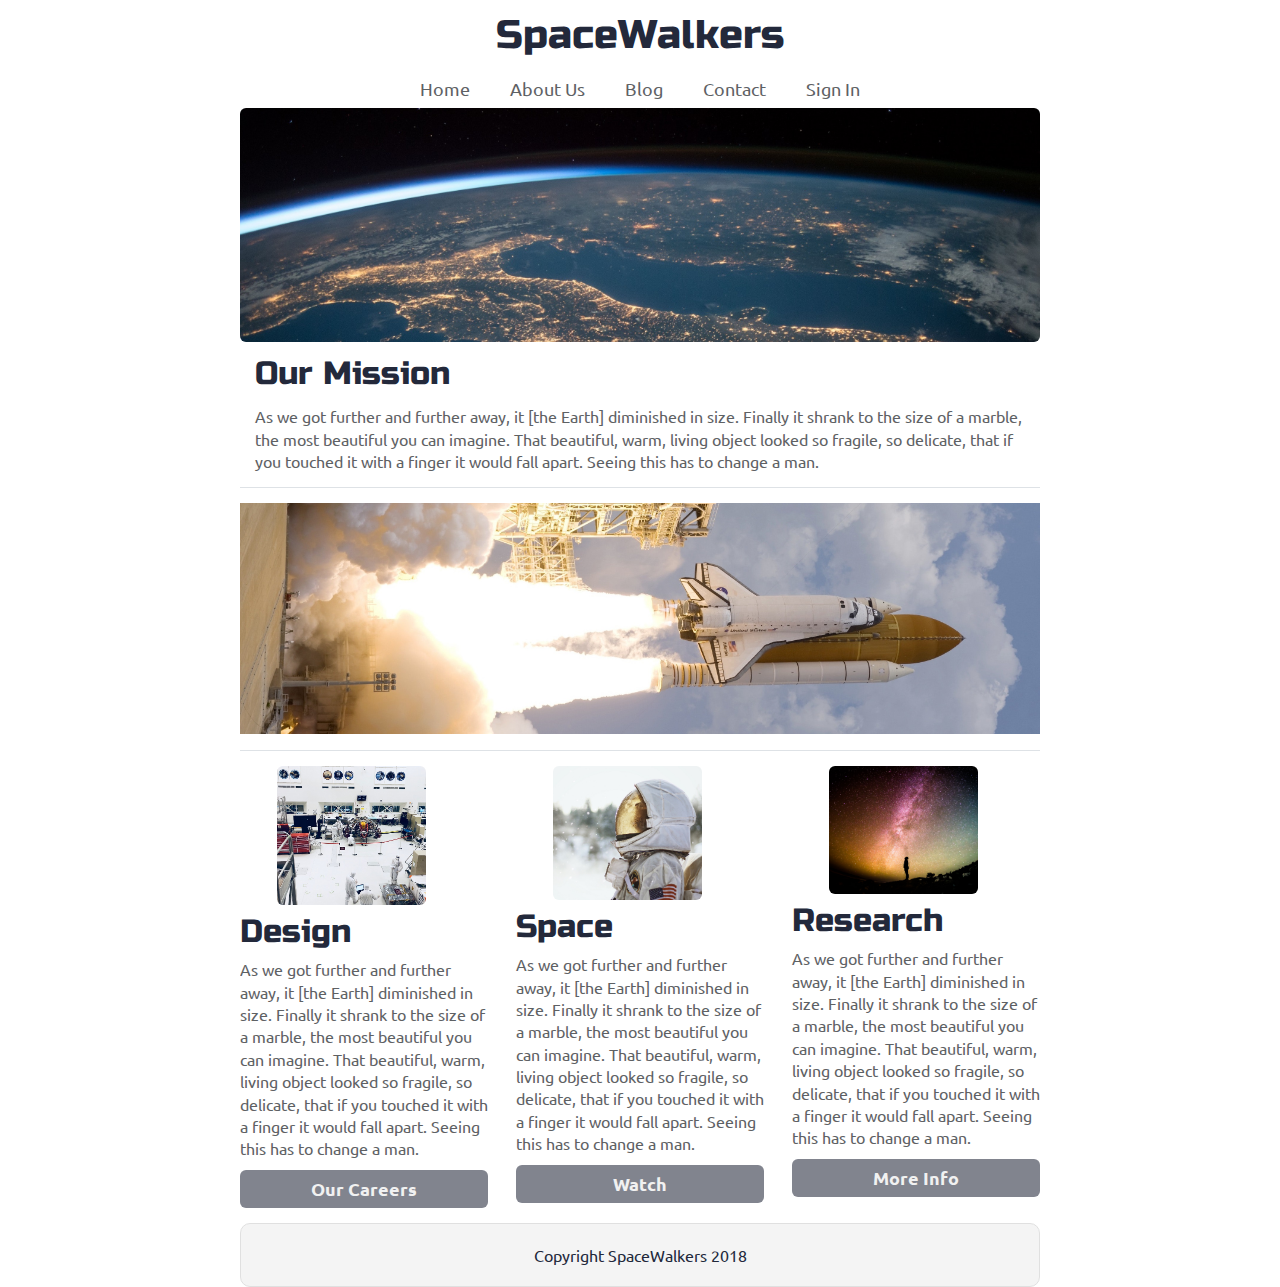
<file: aboutus.html>
<!doctype html>

<html lang="en">
<head>
  <meta charset="utf-8">

  <title>SpaceWalkers</title>

  <link href="https://fonts.googleapis.com/css?family=Russo+One|Ubuntu" rel="stylesheet">
  <link href="css/index.css" rel="stylesheet">
  <meta name="viewport" content="width=device-width, initial-scale=1.0">

  <!--[if lt IE 9]>
    <script src="https://cdnjs.cloudflare.com/ajax/libs/html5shiv/3.7.3/html5shiv.js"></script>
  <![endif]-->
</head>

<body>

 <!-- navigation code here -->

  <div class="container home">
      <div class='nav-content'>
        <div class=title><h1>SpaceWalkers</h1></div>
        <nav>
          <a href='index.html'><h2>Home</h3></a>
          <a href='aboutus.html'><h2>About Us</h3></a>
          <a href='#'><h2>Blog</h3></a>
          <a href='#'><h2>Contact</h3></a>
          <a href='#'><h2>Sign In</h3></a>
        </nav>
    </div>

    <header class="intro">
       <img src='img/aboutus-header.jpg'>

      <h2>Our Mission</h2>
    
      <p>As we got further and further away, it [the Earth] diminished in size. Finally it shrank to the size of a marble, the most beautiful you can imagine. That beautiful, warm, living object looked so fragile, so delicate, that if you touched it with a finger it would fall apart. Seeing this has to change a man.</p>
    </header>

    <img class='rocket-img' src='img/aboutus-rocket.jpg'>
    <section class='aboutus-content'>
        <section class='info-section'>
            <img src='img/aboutus-design.jpg'>
            <h2>Design</h2>
            <p>As we got further and further away, it [the Earth] diminished in size. Finally it shrank to the size of a marble, the most beautiful you can imagine. That beautiful, warm, living object looked so fragile, so delicate, that if you touched it with a finger it would fall apart. Seeing this has to change a man.</p>
            <div class='aboutus-button'>
                Our Careers
            </div>
        </section>
        <section class='info-section'>
            <img src='img/aboutus-Space.jpg'>
            <h2>Space</h2>
            <p>As we got further and further away, it [the Earth] diminished in size. Finally it shrank to the size of a marble, the most beautiful you can imagine. That beautiful, warm, living object looked so fragile, so delicate, that if you touched it with a finger it would fall apart. Seeing this has to change a man.</p>
            <div class='aboutus-button'>
                Watch
            </div>
        </section>
        <section class='info-section'>
            <img src='img/aboutus-research.jpg'>
            <h2>Research</h2>
            <p>As we got further and further away, it [the Earth] diminished in size. Finally it shrank to the size of a marble, the most beautiful you can imagine. That beautiful, warm, living object looked so fragile, so delicate, that if you touched it with a finger it would fall apart. Seeing this has to change a man.</p>
            <div class='aboutus-button'>
                More Info
            </div>
        </section>
    </section>

    <footer>
      <p>Copyright SpaceWalkers 2018</p>
    </footer>

  </div>
</body>
</html>
</file>
<file: css/index.css>
.border-content {
  border-top: 1px solid #dee2e6;
}
.flexb-centered {
  display: flex;
  justify-content: center;
}
/* http://meyerweb.com/eric/tools/css/reset/ 
   v2.0 | 20110126
   License: none (public domain)
*/
html,
body,
div,
span,
applet,
object,
iframe,
h1,
h2,
h3,
h4,
h5,
h6,
p,
blockquote,
pre,
a,
abbr,
acronym,
address,
big,
cite,
code,
del,
dfn,
em,
img,
ins,
kbd,
q,
s,
samp,
small,
strike,
strong,
sub,
sup,
tt,
var,
b,
u,
i,
center,
dl,
dt,
dd,
ol,
ul,
li,
fieldset,
form,
label,
legend,
table,
caption,
tbody,
tfoot,
thead,
tr,
th,
td,
article,
aside,
canvas,
details,
embed,
figure,
figcaption,
footer,
header,
hgroup,
menu,
nav,
output,
ruby,
section,
summary,
time,
mark,
audio,
video {
  margin: 0;
  padding: 0;
  border: 0;
  font-size: 100%;
  font: inherit;
  vertical-align: baseline;
}
/* HTML5 display-role reset for older browsers */
article,
aside,
details,
figcaption,
figure,
footer,
header,
hgroup,
menu,
nav,
section {
  display: block;
}
body {
  line-height: 1;
}
ol,
ul {
  list-style: none;
}
blockquote,
q {
  quotes: none;
}
blockquote:before,
blockquote:after,
q:before,
q:after {
  content: '';
  content: none;
}
table {
  border-collapse: collapse;
  border-spacing: 0;
}
* {
  box-sizing: border-box;
}
html {
  font-size: 62.5%;
}
html,
body {
  font-family: 'Ubuntu', sans-serif;
  color: #5E6164;
}
h1,
h2,
h3,
h4,
h5 {
  font-family: 'Russo One', sans-serif;
  color: #23293B;
}
h2 {
  font-size: 3.2rem;
}
h3 {
  font-size: 2.8rem;
}
p {
  font-size: 1.6rem;
  line-height: 1.4;
}
.container {
  max-width: 800px;
  width: 100%;
  margin: 0 auto;
}
.nav-content {
  /**
    position: sticky;
    padding: 1px;
    margin: 1px;
    width: 100%;
    **/
}
.nav-content .title {
  text-align: center;
  padding-top: 15px;
  padding-bottom: 15px;
}
.nav-content .title h1 {
  font-size: 40px;
}
.nav-content nav {
  display: flex;
  justify-content: center;
}
.nav-content nav a {
  text-decoration: none;
  padding: 10px 20px 10px 20px;
}
.nav-content nav h2 {
  font-size: 18px;
  font-family: 'Ubuntu';
  color: #5E6164;
}
footer {
  color: #22283B;
  background: #f4f4f4;
  padding: 20px 0;
  border: 1px double #e0e0e0;
  border-radius: 10px;
  display: flex;
  justify-content: center;
  align-items: center;
}
.home .intro h2 {
  padding: 15px;
}
.home .intro p {
  padding: 0 15px;
}
.home .intro img {
  max-width: 100%;
  border-radius: 6px;
}
.home .space-images {
  display: flex;
  flex-wrap: wrap;
  width: 100%;
}
@media (max-width: 500px) {
  .home .space-images .sky {
    display: none;
  }
  .home .space-images .launch {
    display: none;
  }
  .home .space-images .blast {
    width: 100%;
  }
}
.home .space-images img {
  width: 28%;
  margin: 20px 2.5%;
  border-radius: 20px;
  height: 100%;
}
.home .visit-planets {
  padding: 15px;
}
.home .visit-planets h3 {
  margin-top: 11px;
}
.home .visit-planets p {
  margin-top: 13px;
}
.home .walk {
  margin-top: 60px;
  border-top: 1px solid #dee2e6;
  padding: 50px 60px;
  display: flex;
  justify-content: center;
}
@media (max-width: 500px) {
  .home .walk {
    flex-direction: column-reverse;
    padding: 10px;
  }
}
.home .walk .walk-text {
  width: 50%;
}
@media (max-width: 500px) {
  .home .walk .walk-text {
    width: 100%;
    padding-top: 20px;
  }
}
.home .walk .walk-text h3 {
  margin-bottom: 10px;
}
.home .walk .walk-text p {
  margin-bottom: 26px;
}
.home .walk .walk-text .btn {
  width: 100px;
  background-color: #23293B;
  color: #F1F1F1;
  border-radius: 6px;
  font-weight: bold;
  font-size: 18px;
  font-family: 'Ubuntu';
  padding: 10px;
  text-align: center;
}
@media (max-width: 500px) {
  .home .walk .walk-text .btn {
    width: 100%;
    height: 60px;
    padding-top: 20px;
  }
}
.home .walk .walk-text .btn:hover {
  background-color: #F1F1F1;
  color: #23293B;
}
.home .walk .walk-img {
  width: 46%;
  margin-left: 4%;
}
@media (max-width: 500px) {
  .home .walk .walk-img {
    width: 100%;
    margin: 0px;
  }
}
.home .walk .walk-img img {
  width: 100%;
  height: auto;
  border-radius: 10px;
}
/*** About Us ***/
.home {
  overflow: hidden;
}
.home .intro h2 {
  padding: 15px;
}
.home .intro p {
  padding: 0 15px;
}
.home .intro img {
  max-width: 100%;
  border-radius: 6px;
}
.home .rocket-img {
  max-width: 100%;
  padding-top: 15px;
  margin-top: 15px;
  padding-bottom: 15px;
  border-top: 1px solid #dee2e6;
  animation-name: rocketblast;
  animation-delay: 0s;
  animation-duration: 7s;
  animation-timing-function: ease-in;
}
@keyframes rocketblast {
  from {
    margin-left: -100%;
    width: 800%;
  }
  to {
    margin-left: 0%;
    width: 100%;
  }
}
.home .aboutus-content {
  display: flex;
  justify-content: space-between;
  border-top: 1px solid #dee2e6;
  padding-top: 15px;
  margin-bottom: 15px;
}
@media (max-width: 500px) {
  .home .aboutus-content {
    flex-direction: column;
  }
}
.home .aboutus-content .info-section {
  max-width: 31%;
}
@media (max-width: 500px) {
  .home .aboutus-content .info-section {
    max-width: 95%;
    margin: 0 auto;
    padding-bottom: 20px;
  }
}
.home .aboutus-content .info-section img {
  max-width: 60%;
  border-radius: 6px;
  margin-left: 15%;
}
.home .aboutus-content .info-section h2 {
  padding-top: 10px;
}
.home .aboutus-content .info-section p {
  padding-top: 10px;
}
.home .aboutus-content .info-section .aboutus-button {
  width: 100%;
  background-color: #81848E;
  color: #F1F1F1;
  border-radius: 6px;
  font-weight: bold;
  font-size: 18px;
  font-family: 'Ubuntu';
  padding: 10px;
  text-align: center;
  margin-top: 10px;
}
.home .aboutus-content .info-section .aboutus-button:hover {
  background-color: #23293B;
}
</file>
